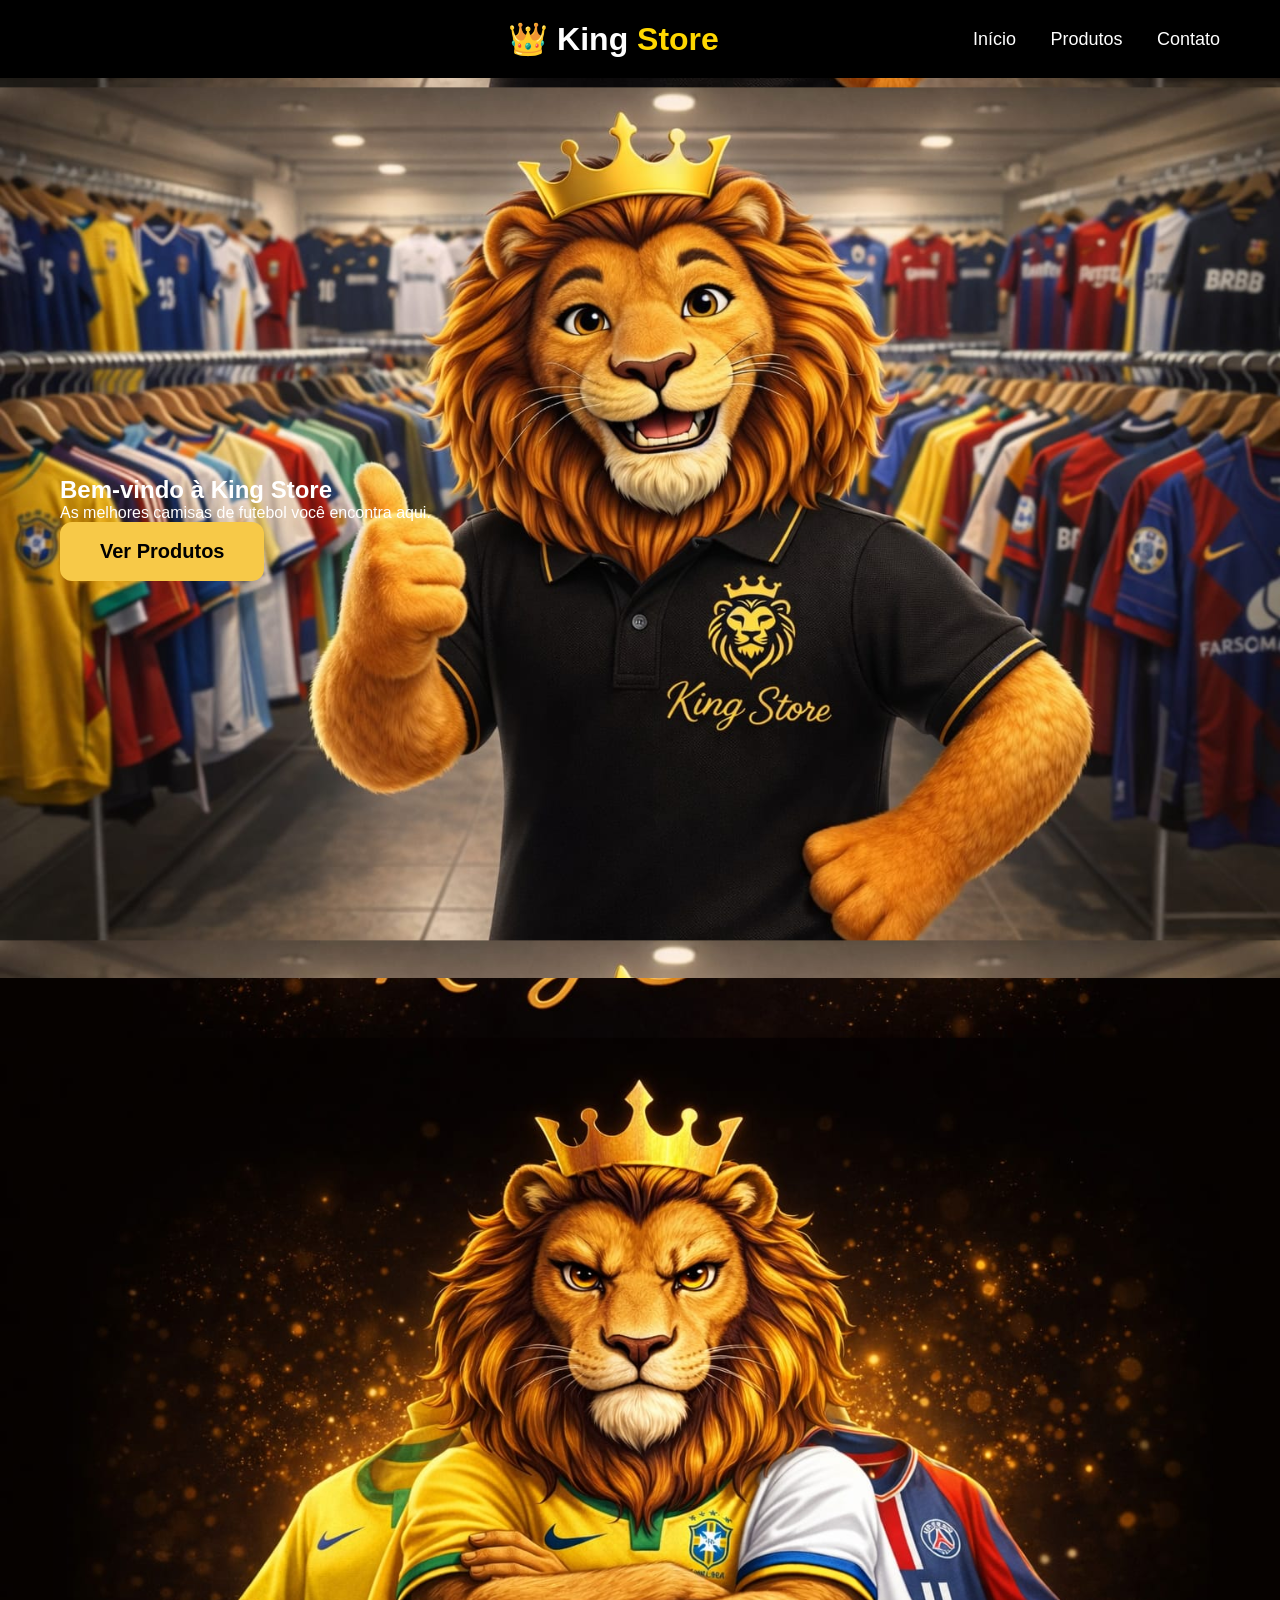
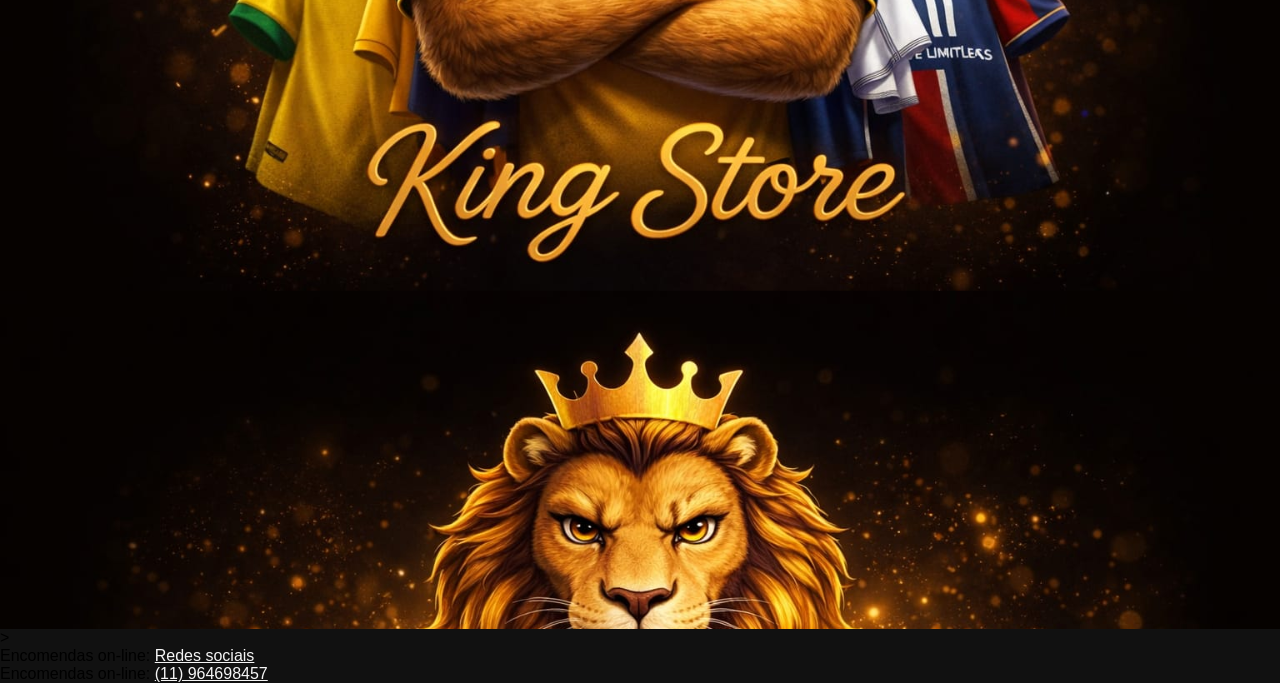
<file: index.html>
<!DOCTYPE html>
<html lang="pt-br">

<head>
    <meta charset="UTF-8">
    <meta name="viewport" content="width=device-width, initial-scale=1.0">

    <title>King Store</title>

    <link rel="stylesheet" href="index.css">

</head>

<body>

    <header>
        <div class="KingStore"></div>
        <nav>
            <ul>

            </ul>
        </nav>

        <div class="logo">
            <h1>👑 King <span>Store</span></h1>
        </div>

        <nav>
            <a href="#">Início</a>
            <a href="#">Produtos</a>
            <a href="#">Contato</a>
        </nav>

    </header>


    <section class="hero">

        <div class="texto.h2">

            <h2>Bem-vindo à King Store</h2>

            <p>As melhores camisas de futebol você encontra aqui.</p>

            <a href="produtos.html"><button>Ver Produtos</button></a>

        </div>

        
    </section>

    <section class="secao-img2"></section>>
    <P>
        Encomendas on-line:

           <a href="https://wa.me/5511964698457?text=Olá,%20tenho%20interesse%20nas%20camisas" target="_blank">
        
    </a>
        
            <a href="https://linktr.ee/kingstoreimported" target="_blank">
                <i class="Instagram"></i>
            </a>
                
    </a>
    <a href="https//linktr.ee/kingstoreimported" target="_blank">  
        <i class="fa fa Instagram"></i>
        
    </a>
    
    <a href="https://linktr.ee/kingstoreimported" target="_blank">
        <i class="fa fa-instagram"></i> Redes sociais
    </a>


</body>
</html>
            
        
    </P>

</body>

<p>
    Encomendas on-line:

    <a href="https://wa.me/5511964698457?text=Olá,%20tenho%20interesse%20nas%20camisas" target="_blank">
        <i class="fa fa-whatsapp"></i> (11) 964698457
    </a>

    <a href="https://linktr.ee/kingstoreimported" target="_blank">
        
    </a>
</p>
</file>
<file: index.css>
*{
margin:0;
padding:0;
box-sizing:border-box;
font-family:Arial, Helvetica, sans-serif;
}

/* FUNDO DO SITE */

body{

background-color:#111;

}


/* MENU */

header{

background-color:black;
color:white;

display:flex;
justify-content:space-between;
align-items:center;

padding:20px 60px;

}

.logo span{
color:gold;
}

nav a{

color:white;
text-decoration:none;
margin-left:30px;
font-size:18px;

}

nav a:hover{
color:gold;
}


/* SEÇÃO PRINCIPAL */

.hero{

display:flex;
align-items:center;
justify-content:space-between;

height:90vh;

padding:60px;

color:white;

}


/* TEXTO */

.texto{

width:50%;

}

.texto h2{

font-size:60px;
margin-bottom:20px;

}

.texto p{

font-size:24px;
margin-bottom:30px;

}


/* BOTÃO */

button{

background:#f7c948;

border:none;

padding:18px 40px;

font-size:20px;

border-radius:12px;

cursor:pointer;

font-weight:bold;

}

button:hover{

background:#e6b63f;

}


/* IMAGEM DO LEÃO */

.imagem{

width:100%;


display:flex;

justify-content:flex-end;

}

.imagem img{

width:60%;
max-width:1400px;

}
.img2{
    width:100%;
max-width:1390px;
display: block;
margin-left:auto;
}

a{
    color: whitesmoke;
}
.hero{
    height: 100vh;
    width: 100%;
    background-image: url(king.img/introducao.jpg); 
    background-size: contain;
    background-position: center 20%;

}

.secao-img2{
    width:100%;
    height:139vh;

    background-image: url("produtos.king/a61ea599-de42-47c1-87ec-c78b735e515c.jpg");

    background-size: contain;
    background-position: center 15%;
    background-repeat: no-repeat 20%;
}
</file>
